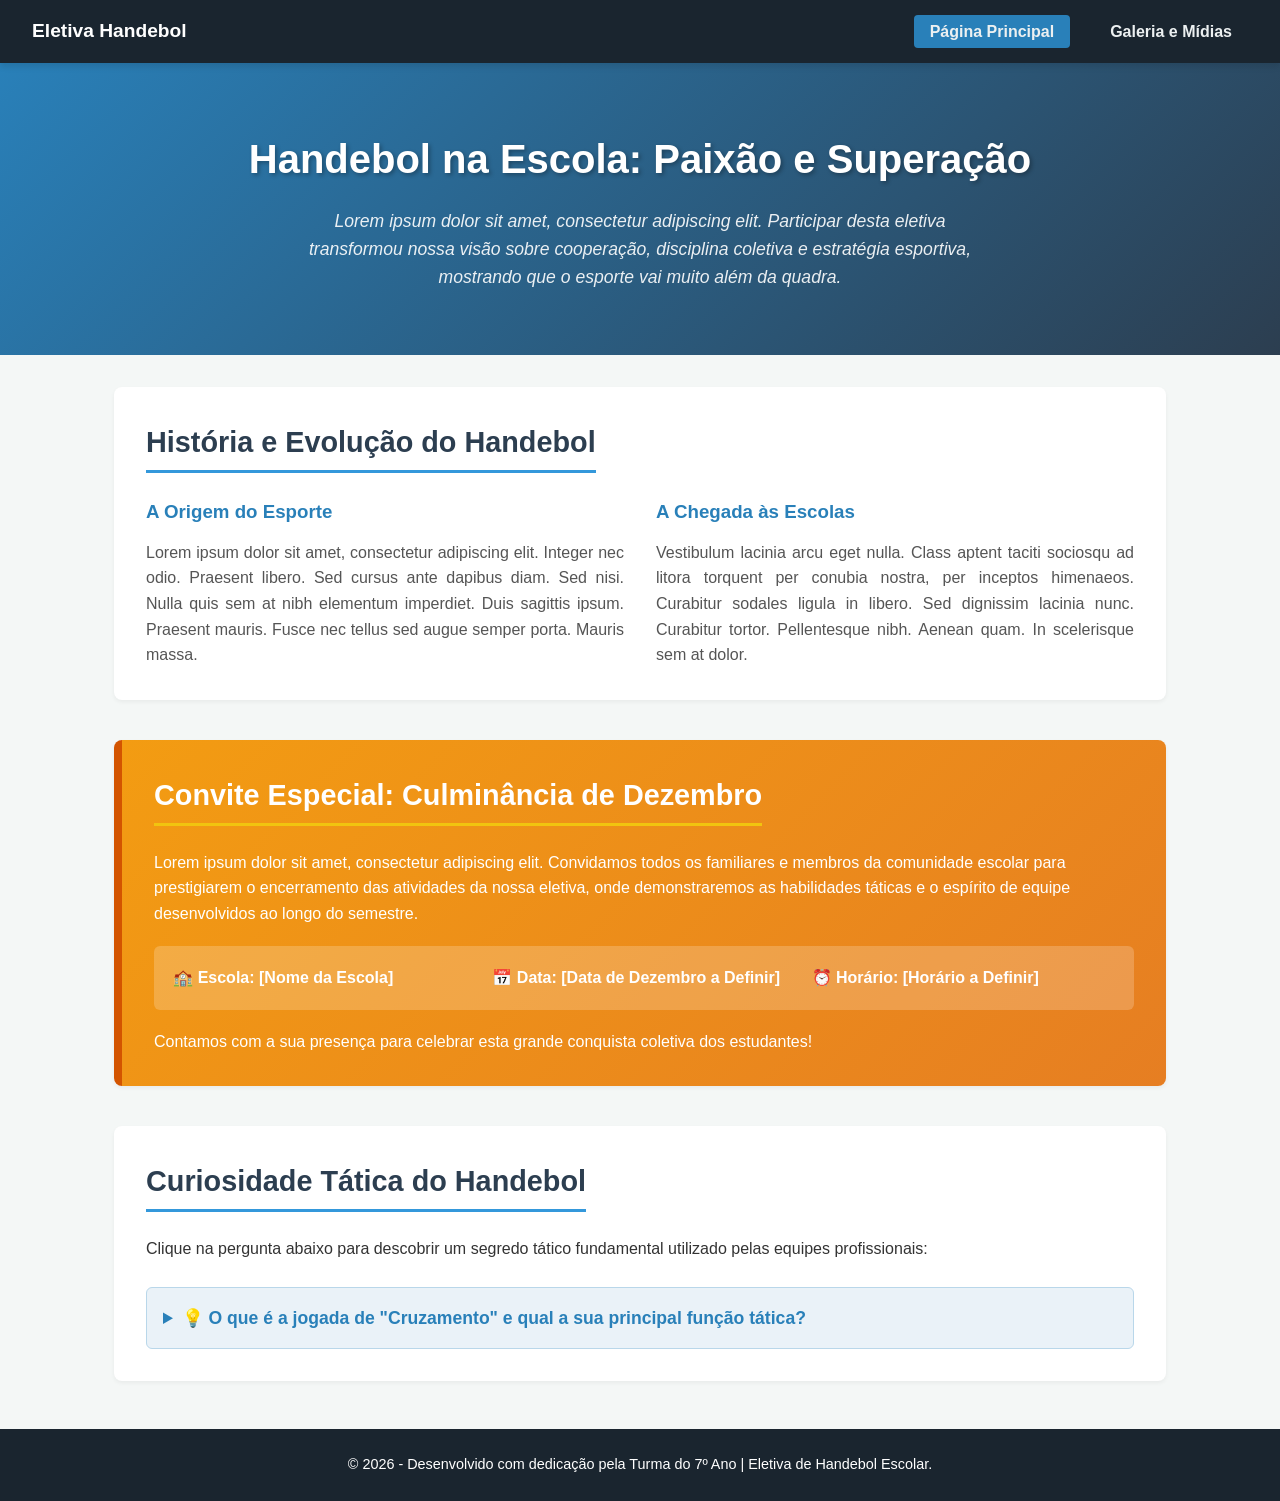
<file: index.html>
<!DOCTYPE html>
<!-- A tag DOCTYPE informa ao navegador que este documento utiliza a versão mais moderna do HTML (HTML5) -->
<html lang="pt-BR">
<!-- A tag <html> envolve todo o site. O atributo lang="pt-BR" define o idioma principal como Português do Brasil -->

<head>
    <!-- A tag <head> armazena metadados, configurações técnicas e estilos que não aparecem diretamente na página -->
    <meta charset="UTF-8">
    <!-- Define a codificação de caracteres como UTF-8, garantindo que acentos e símbolos funcionem perfeitamente -->
    <meta name="viewport" content="width=device-width, initial-scale=1.0">
    <!-- Garante a responsabilidade do site, adaptando a escala de visualização para celulares, tablets e computadores -->
    <title>Handebol na Escola - Eletiva 7º Ano</title>
    <!-- Define o título que aparece na aba do navegador -->

    <style>
        /* Reset global para padronizar margens, preenchimentos e cálculo de largura (box-sizing) */
        * {
            margin: 0;
            padding: 0;
            box-sizing: border-box;
            font-family: 'Segoe UI', Tahoma, Geneva, Verdana, sans-serif;
        }

        /* Estilização geral do corpo da página */
        body {
            background-color: #f4f7f6;
            color: #333333;
            line-height: 1.6;
        }

        /* 1. Menu de Navegação (nav) */
        nav {
            background-color: #1a252f;
            padding: 1rem 2rem;
            display: flex;
            justify-content: space-between;
            align-items: center;
            box-shadow: 0 4px 6px rgba(0, 0, 0, 0.1);
            position: sticky;
            top: 0;
            z-index: 1000;
        }

        nav .logo {
            color: #ffffff;
            font-size: 1.2rem;
            font-weight: bold;
        }

        nav ul {
            list-style: none;
            display: flex;
            gap: 1.5rem;
        }

        nav ul li a {
            color: #ecf0f1;
            text-decoration: none;
            font-weight: 600;
            padding: 0.5rem 1rem;
            border-radius: 4px;
            transition: background 0.3s ease;
        }

        nav ul li a:hover, nav ul li a.active {
            background-color: #2980b9;
        }

        /* 2. Cabeçalho Principal (header) */
        header {
            background: linear-gradient(135deg, #2980b9, #2c3e50);
            color: white;
            text-align: center;
            padding: 4rem 2rem;
        }

        header h1 {
            font-size: 2.5rem;
            margin-bottom: 1rem;
            text-shadow: 2px 2px 4px rgba(0,0,0,0.3);
        }

        header p {
            font-size: 1.1rem;
            max-width: 700px;
            margin: 0 auto;
            opacity: 0.9;
            font-style: italic;
        }

        /* Container principal para organizar as seções do site */
        main {
            max-width: 1100px;
            margin: 2rem auto;
            padding: 0 1.5rem;
            display: flex;
            flex-direction: column;
            gap: 2.5rem;
        }

        section {
            background: #ffffff;
            padding: 2rem;
            border-radius: 8px;
            box-shadow: 0 2px 4px rgba(0,0,0,0.05);
        }

        section h2 {
            color: #2c3e50;
            margin-bottom: 1.5rem;
            font-size: 1.8rem;
            border-bottom: 3px solid #3498db;
            display: inline-block;
            padding-bottom: 0.3rem;
        }

        /* 3. Seção de História do Handebol em 2 Colunas */
        .grid-duas-colunas {
            display: grid;
            grid-template-columns: 1fr 1fr;
            gap: 2rem;
        }

        @media (max-width: 768px) {
            .grid-duas-colunas {
                grid-template-columns: 1fr;
            }
        }

        .coluna h3 {
            color: #2980b9;
            margin-bottom: 0.8rem;
        }

        .coluna p {
            color: #555;
            text-align: justify;
        }

        /* 4. Seção de Convite Especial para a Culminância */
        .convite-culminancia {
            background: linear-gradient(135deg, #f39c12, #e67e22);
            color: white;
            border-left: 8px solid #d35400;
        }

        .convite-culminancia h2 {
            color: white;
            border-bottom-color: #f1c40f;
        }

        .detalhes-evento {
            background: rgba(255, 255, 255, 0.2);
            padding: 1.2rem;
            border-radius: 6px;
            margin: 1.2rem 0;
            display: grid;
            grid-template-columns: repeat(auto-fit, minmax(200px, 1fr));
            gap: 1rem;
        }

        .detalhes-evento p {
            font-weight: 600;
        }

        /* 5. Elemento Interativo Avançado (<details> e <summary>) */
        details {
            background: #eaf2f8;
            border: 1px solid #b9d7ea;
            border-radius: 6px;
            padding: 1rem;
            transition: background 0.3s;
        }

        details[open] {
            background: #d4e6f1;
        }

        summary {
            font-weight: bold;
            color: #2980b9;
            cursor: pointer;
            font-size: 1.1rem;
            outline: none;
        }

        details p {
            margin-top: 1rem;
            color: #333;
            text-align: justify;
        }

        /* 6. Rodapé (footer) */
        footer {
            background-color: #1a252f;
            color: white;
            text-align: center;
            padding: 1.5rem;
            margin-top: 3rem;
            font-size: 0.9rem;
        }
    </style>
</head>

<body>

    <!-- 1. Menu de Navegação (nav) com links para alternar entre as páginas do projeto -->
    <nav>
        <div class="logo">Eletiva Handebol</div>
        <ul>
            <li><a href="index.html" class="active">Página Principal</a></li>
            <li><a href="galeria.html">Galeria e Mídias</a></li>
        </ul>
    </nav>

    <!-- 2. Cabeçalho Principal (header) contendo o título e a reflexão madura sobre a eletiva -->
    <header>
        <h1>Handebol na Escola: Paixão e Superação</h1>
        <p>Lorem ipsum dolor sit amet, consectetur adipiscing elit. Participar desta eletiva transformou nossa visão sobre cooperação, disciplina coletiva e estratégia esportiva, mostrando que o esporte vai muito além da quadra.</p>
    </header>

    <!-- Conteúdo central estruturado do site -->
    <main>

        <!-- 3. Seção de História do Handebol dividida em 2 colunas -->
        <section>
            <h2>História e Evolução do Handebol</h2>
            <div class="grid-duas-colunas">
                <div class="coluna">
                    <h3>A Origem do Esporte</h3>
                    <p>Lorem ipsum dolor sit amet, consectetur adipiscing elit. Integer nec odio. Praesent libero. Sed cursus ante dapibus diam. Sed nisi. Nulla quis sem at nibh elementum imperdiet. Duis sagittis ipsum. Praesent mauris. Fusce nec tellus sed augue semper porta. Mauris massa.</p>
                </div>
                <div class="coluna">
                    <h3>A Chegada às Escolas</h3>
                    <p>Vestibulum lacinia arcu eget nulla. Class aptent taciti sociosqu ad litora torquent per conubia nostra, per inceptos himenaeos. Curabitur sodales ligula in libero. Sed dignissim lacinia nunc. Curabitur tortor. Pellentesque nibh. Aenean quam. In scelerisque sem at dolor.</p>
                </div>
            </div>
        </section>

        <!-- 4. Seção de Convite Especial para a Culminância de Dezembro -->
        <section class="convite-culminancia">
            <h2>Convite Especial: Culminância de Dezembro</h2>
            <p>Lorem ipsum dolor sit amet, consectetur adipiscing elit. Convidamos todos os familiares e membros da comunidade escolar para prestigiarem o encerramento das atividades da nossa eletiva, onde demonstraremos as habilidades táticas e o espírito de equipe desenvolvidos ao longo do semestre.</p>
            
            <div class="detalhes-evento">
                <p>🏫 Escola: [Nome da Escola]</p>
                <p>📅 Data: [Data de Dezembro a Definir]</p>
                <p>⏰ Horário: [Horário a Definir]</p>
            </div>

            <p>Contamos com a sua presença para celebrar esta grande conquista coletiva dos estudantes!</p>
        </section>

        <!-- 5. Elemento Interativo Avançado revelando uma curiosidade tática ao clique -->
        <section>
            <h2>Curiosidade Tática do Handebol</h2>
            <p>Clique na pergunta abaixo para descobrir um segredo tático fundamental utilizado pelas equipes profissionais:</p>
            <br>
            <details>
                <summary>💡 O que é a jogada de "Cruzamento" e qual a sua principal função tática?</summary>
                <p>Lorem ipsum dolor sit amet, consectetur adipiscing elit. O cruzamento ocorre quando dois jogadores de armação correm em direções opostas cruzando seus caminhos em velocidade. Essa movimentação gera dúvida imediata na defesa adversária (marcação individual), criando brechas e desequilíbrios para infiltrações ou arremessos livres na linha dos 9 metros.</p>
            </details>
        </section>

    </main>

    <!-- 6. Rodapé (footer) com os créditos da turma responsável -->
    <footer>
        <p>&copy; 2026 - Desenvolvido com dedicação pela Turma do 7º Ano | Eletiva de Handebol Escolar.</p>
    </footer>

</body>

</html>
</file>
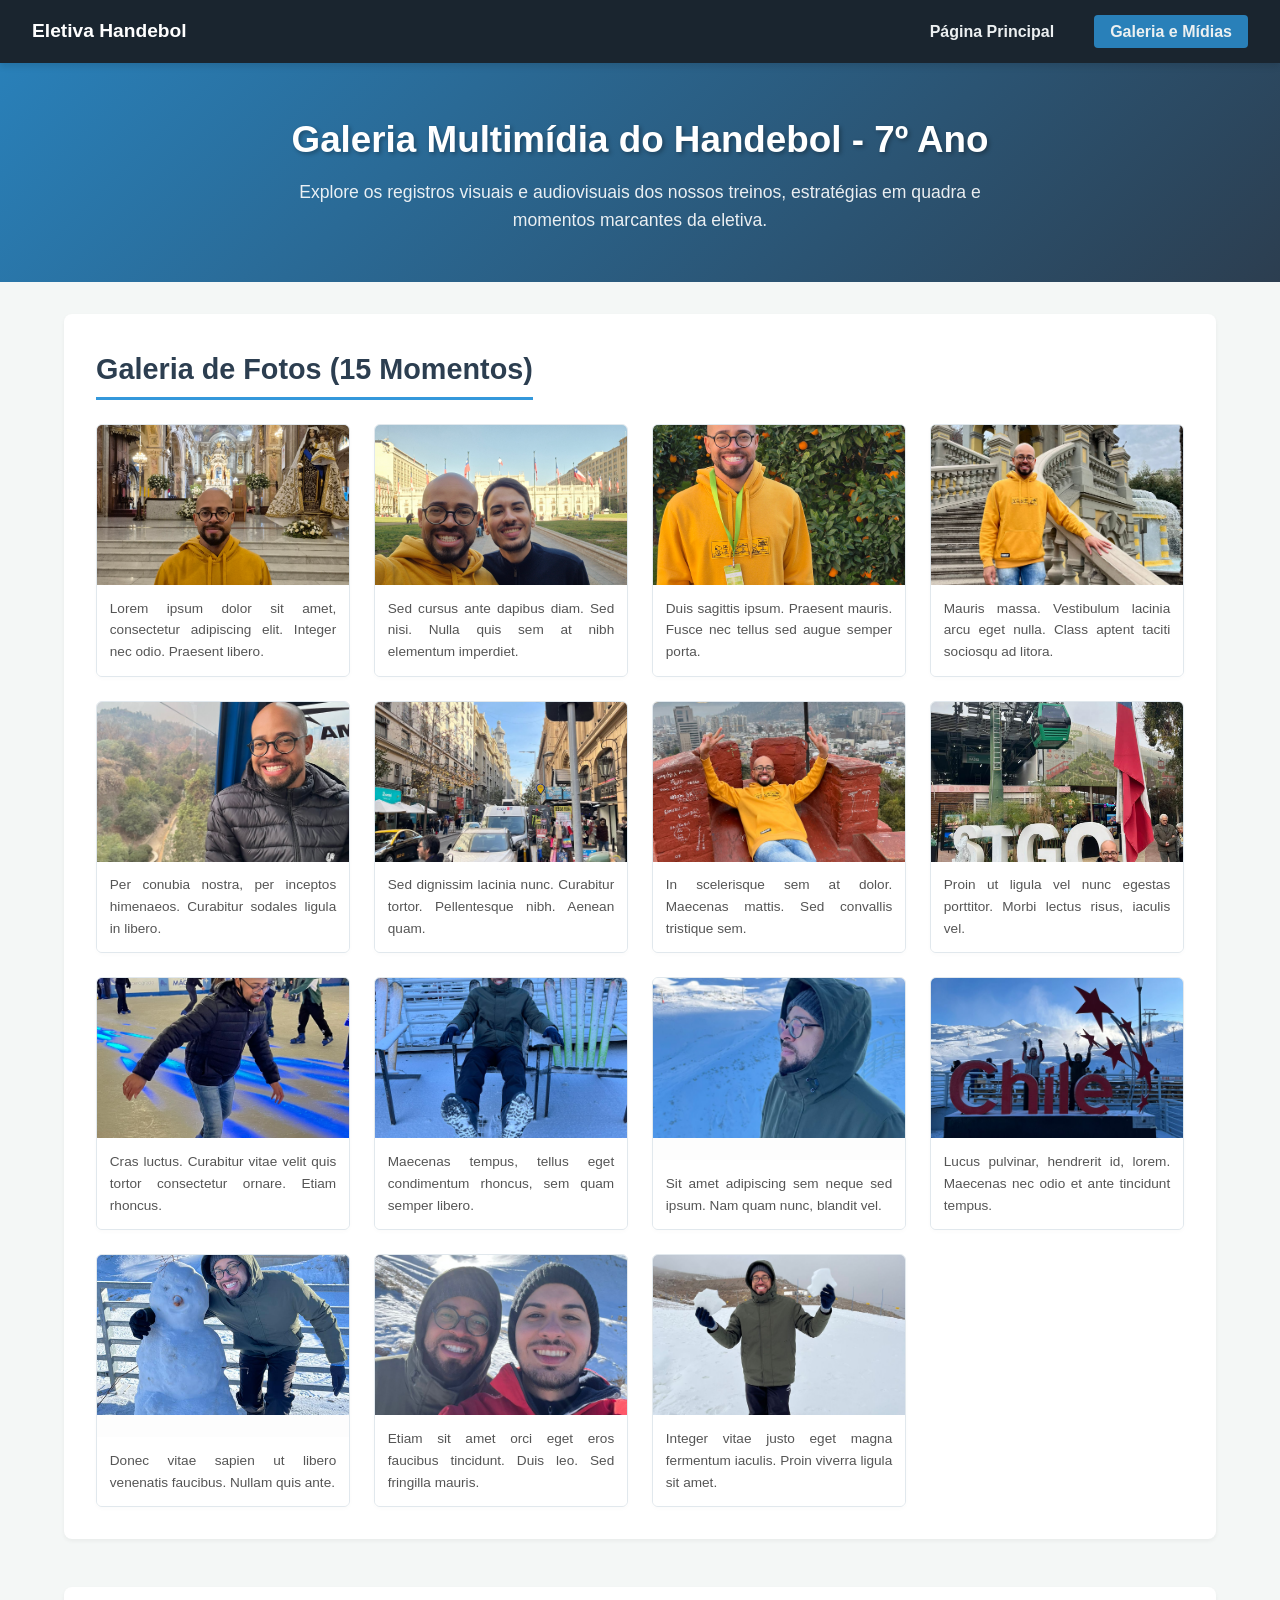
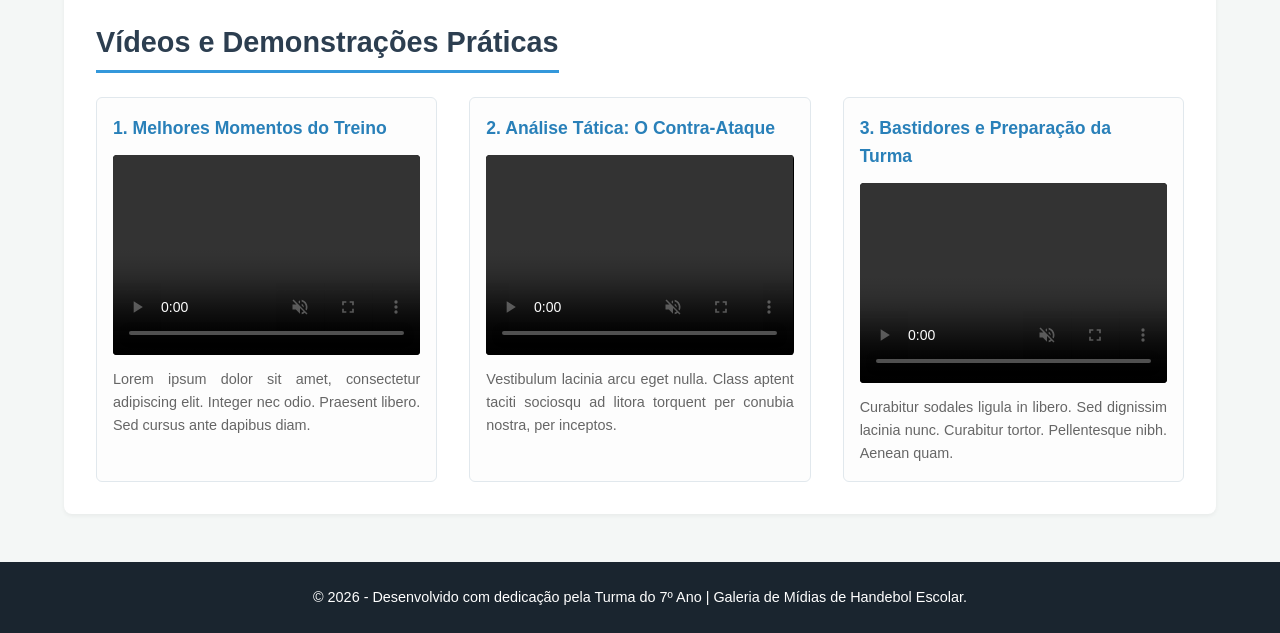
<file: galeria.html>
<!DOCTYPE html>
<!-- A tag DOCTYPE indica ao navegador que estamos utilizando o padrão moderno do HTML5 -->
<html lang="pt-BR">
<!-- A tag <html> engloba todo o documento. O atributo lang="pt-BR" define o idioma como Português do Brasil -->

<head>
    <!-- A tag <head> armazena configurações técnicas, metadados e estilos que dão identidade visual à página -->
    <meta charset="UTF-8">
    <!-- Define a codificação de caracteres UTF-8 para garantir que acentos e símbolos apareçam corretamente -->
    <meta name="viewport" content="width=device-width, initial-scale=1.0">
    <!-- Torna o site responsivo, ajustando o layout para telas de celulares, tablets e computadores -->
    <title>Galeria e Mídias - Handebol 7º Ano</title>
    <!-- Define o título que aparece na aba do navegador -->

    <style>
        /* Reset global para padronizar margens, espaçamentos e o cálculo de largura (box-sizing) */
        * {
            margin: 0;
            padding: 0;
            box-sizing: border-box;
            font-family: 'Segoe UI', Tahoma, Geneva, Verdana, sans-serif;
        }

        /* Estilização geral do corpo da página */
        body {
            background-color: #f4f7f6;
            color: #333333;
            line-height: 1.6;
        }

        /* 1. Menu de Navegação (nav) fixo no topo com links de alternância */
        nav {
            background-color: #1a252f;
            padding: 1rem 2rem;
            display: flex;
            justify-content: space-between;
            align-items: center;
            box-shadow: 0 4px 6px rgba(0, 0, 0, 0.1);
            position: sticky;
            top: 0;
            z-index: 1000;
        }

        nav .logo {
            color: #ffffff;
            font-size: 1.2rem;
            font-weight: bold;
        }

        nav ul {
            list-style: none;
            display: flex;
            gap: 1.5rem;
        }

        nav ul li a {
            color: #ecf0f1;
            text-decoration: none;
            font-weight: 600;
            padding: 0.5rem 1rem;
            border-radius: 4px;
            transition: background 0.3s ease;
        }

        nav ul li a:hover, nav ul li a.active {
            background-color: #2980b9;
        }

        /* 2. Cabeçalho Principal (header) */
        header {
            background: linear-gradient(135deg, #2980b9, #2c3e50);
            color: white;
            text-align: center;
            padding: 3rem 2rem;
        }

        header h1 {
            font-size: 2.3rem;
            margin-bottom: 0.5rem;
            text-shadow: 2px 2px 4px rgba(0,0,0,0.3);
        }

        header p {
            font-size: 1.1rem;
            max-width: 700px;
            margin: 0 auto;
            opacity: 0.9;
        }

        /* Container principal para estruturar as seções de mídia */
        main {
            max-width: 1200px;
            margin: 2rem auto;
            padding: 0 1.5rem;
            display: flex;
            flex-direction: column;
            gap: 3rem;
        }

        section {
            background: #ffffff;
            padding: 2rem;
            border-radius: 8px;
            box-shadow: 0 2px 4px rgba(0,0,0,0.05);
        }

        section h2 {
            color: #2c3e50;
            margin-bottom: 1.5rem;
            font-size: 1.8rem;
            border-bottom: 3px solid #3498db;
            display: inline-block;
            padding-bottom: 0.3rem;
        }

        /* 3. Seção de Fotos - Organizada em Grid Responsivo para exatamente 15 itens */
        .galeria-grid {
            display: grid;
            grid-template-columns: repeat(auto-fit, minmax(220px, 1fr));
            gap: 1.5rem;
        }

        /* A tag <figure> agrupa a imagem e sua respectiva legenda (<figcaption>) semanticamente */
        .foto-card {
            background: #fdfdfd;
            border: 1px solid #e1e8ed;
            border-radius: 6px;
            overflow: hidden;
            box-shadow: 0 2px 4px rgba(0,0,0,0.02);
            display: flex;
            flex-direction: column;
            justify-content: space-between;
            transition: transform 0.2s ease;
        }

        .foto-card:hover {
            transform: translateY(-4px);
            box-shadow: 0 4px 8px rgba(0,0,0,0.1);
        }

        /* A tag <img> exibe a imagem. O atributo width/height e object-fit garantem layout limpo */
        .foto-card img {
            width: 100%;
            height: 160px;
            object-fit: cover;
            background-color: #ddd; /* Cor de fundo caso a imagem demore a carregar */
        }

        /* A tag <figcaption> fornece uma legenda clara associada à imagem */
        .foto-card figcaption {
            padding: 0.8rem;
            font-size: 0.85rem;
            color: #555;
            text-align: justify;
            background-color: #fff;
        }

        /* 4. Seção de Vídeos - Grade para acomodar os 3 exemplos de vídeos */
        .video-grid {
            display: grid;
            grid-template-columns: repeat(auto-fit, minmax(320px, 1fr));
            gap: 2rem;
        }

        .video-card {
            background: #fdfdfd;
            border: 1px solid #e1e8ed;
            border-radius: 6px;
            padding: 1rem;
            display: flex;
            flex-direction: column;
            gap: 0.8rem;
        }

        .video-card h3 {
            font-size: 1.1rem;
            color: #2980b9;
        }

        /* Estilização para tags de vídeo locais e iframes do YouTube garantindo responsividade */
        .video-card video, 
        .video-card iframe {
            width: 100%;
            height: 200px;
            border-radius: 4px;
            border: none;
            background-color: #000;
        }

        .video-card p {
            font-size: 0.9rem;
            color: #666;
            text-align: justify;
        }

        /* 5. Rodapé (footer) */
        footer {
            background-color: #1a252f;
            color: white;
            text-align: center;
            padding: 1.5rem;
            margin-top: 3rem;
            font-size: 0.9rem;
        }
    </style>
</head>

<body>

    <!-- 1. Menu de Navegação (nav) permitindo alternar entre index.html e galeria.html -->
    <nav>
        <div class="logo">Eletiva Handebol</div>
        <ul>
            <li><a href="index.html">Página Principal</a></li>
            <li><a href="galeria.html" class="active">Galeria e Mídias</a></li>
        </ul>
    </nav>

    <!-- 2. Cabeçalho da Página de Galeria -->
    <header>
        <h1>Galeria Multimídia do Handebol - 7º Ano</h1>
        <p>Explore os registros visuais e audiovisuais dos nossos treinos, estratégias em quadra e momentos marcantes da eletiva.</p>
    </header>

    <!-- Conteúdo Principal da Galeria -->
    <main>

        <!-- 3. Seção de Fotos contendo EXATAMENTE 15 ITENS com tags <figure>, <img> e <figcaption> -->
        <section>
            <h2>Galeria de Fotos (15 Momentos)</h2>
            <div class="galeria-grid">

                <!-- Item 1 -->
                <figure class="foto-card">
                    <img src="foto1.jpg" alt="Estudantes aquecendo antes da partida de handebol">
                    <figcaption>Lorem ipsum dolor sit amet, consectetur adipiscing elit. Integer nec odio. Praesent libero.</figcaption>
                </figure>

                <!-- Item 2 -->
                <figure class="foto-card">
                    <img src="foto2.jpg" alt="Demonstração de passe de ombro na quadra escolar">
                    <figcaption>Sed cursus ante dapibus diam. Sed nisi. Nulla quis sem at nibh elementum imperdiet.</figcaption>
                </figure>

                <!-- Item 3 -->
                <figure class="foto-card">
                    <img src="foto3.jpg" alt="Posicionamento tático da defesa em linha de 6 metros">
                    <figcaption>Duis sagittis ipsum. Praesent mauris. Fusce nec tellus sed augue semper porta.</figcaption>
                </figure>

                <!-- Item 4 -->
                <figure class="foto-card">
                    <img src="foto4.jpg" alt="Exercício prático de drible e progressão rápida">
                    <figcaption>Mauris massa. Vestibulum lacinia arcu eget nulla. Class aptent taciti sociosqu ad litora.</figcaption>
                </figure>

                <!-- Item 5 -->
                <figure class="foto-card">
                    <img src="foto5.jpg" alt="Goleiro realizando defesa defensiva importante">
                    <figcaption>Per conubia nostra, per inceptos himenaeos. Curabitur sodales ligula in libero.</figcaption>
                </figure>

                <!-- Item 6 -->
                <figure class="foto-card">
                    <img src="foto6.jpg" alt="Alunos organizando os cones para treinamento de agilidade">
                    <figcaption>Sed dignissim lacinia nunc. Curabitur tortor. Pellentesque nibh. Aenean quam.</figcaption>
                </figure>

                <!-- Item 7 -->
                <figure class="foto-card">
                    <img src="foto7.jpg" alt="Orientação técnica do professor com a equipe reunida">
                    <figcaption>In scelerisque sem at dolor. Maecenas mattis. Sed convallis tristique sem.</figcaption>
                </figure>

                <!-- Item 8 -->
                <figure class="foto-card">
                    <img src="foto8.jpg" alt="Arremesso em suspensão realizado por aluno destaque">
                    <figcaption>Proin ut ligula vel nunc egestas porttitor. Morbi lectus risus, iaculis vel.</figcaption>
                </figure>

                <!-- Item 9 -->
                <figure class="foto-card">
                    <img src="foto9.jpg" alt="Comemoração de gol coletivo da turma do sétimo ano">
                    <figcaption>Cras luctus. Curabitur vitae velit quis tortor consectetur ornare. Etiam rhoncus.</figcaption>
                </figure>

                <!-- Item 10 -->
                <figure class="foto-card">
                    <img src="foto10.jpg" alt="Prática de troca de passes em duplas rápidas">
                    <figcaption>Maecenas tempus, tellus eget condimentum rhoncus, sem quam semper libero.</figcaption>
                </figure>

                <!-- Item 11 -->
                <figure class="foto-card">
                    <img src="foto11.jpg" alt="Alinhamento e cumprimento esportivo fair play entre equipes">
                    <figcaption>Sit amet adipiscing sem neque sed ipsum. Nam quam nunc, blandit vel.</figcaption>
                </figure>

                <!-- Item 12 -->
                <figure class="foto-card">
                    <img src="foto12.jpg" alt="Treinamento focado no bloqueio defensivo coletivo">
                    <figcaption>Lucus pulvinar, hendrerit id, lorem. Maecenas nec odio et ante tincidunt tempus.</figcaption>
                </figure>

                <!-- Item 13 -->
                <figure class="foto-card">
                    <img src="foto13.jpg" alt="Estudantes hidratando-se durante a pausa do treino">
                    <figcaption>Donec vitae sapien ut libero venenatis faucibus. Nullam quis ante.</figcaption>
                </figure>

                <!-- Item 14 -->
                <figure class="foto-card">
                    <img src="foto14.jpg" alt="Simulação de contra-ataque rápido em superioridade numérica">
                    <figcaption>Etiam sit amet orci eget eros faucibus tincidunt. Duis leo. Sed fringilla mauris.</figcaption>
                </figure>

                <!-- Item 15 -->
                <figure class="foto-card">
                    <img src="foto15.jpg" alt="Foto oficial da turma participante da eletiva de handebol">
                    <figcaption>Integer vitae justo eget magna fermentum iaculis. Proin viverra ligula sit amet.</figcaption>
                </figure>

            </div>
        </section>

        <!-- 4. Seção de Vídeos - Combinando exemplos locais (<video>) e incorporados (<iframe>) -->
        <section>
            <h2>Vídeos e Demonstrações Práticas</h2>
            <div class="video-grid">

                <!-- Vídeo 1: Exemplo com tag <video> local para arquivo mp4 -->
                <div class="video-card">
                    <h3>1. Melhores Momentos do Treino</h3>
                    <!-- A tag <video> reproduz arquivos locais. Os atributos controls, autoplay e muted controlam a reprodução -->
                    <video controls muted>
                        <source src="video1.mp4" type="video/mp4">
                        Seu navegador não suporta a tag de vídeo. Atualize seu navegador para assistir.
                    </video>
                    <p>Lorem ipsum dolor sit amet, consectetur adipiscing elit. Integer nec odio. Praesent libero. Sed cursus ante dapibus diam.</p>
                </div>

                <!-- Vídeo 2: Exemplo com tag <iframe> incorporada do YouTube -->
                <!-- Vídeo 2: Exemplo de vídeo local salvo na mesma pasta -->
<div class="video-card">
    <h3>2. Análise Tática: O Contra-Ataque</h3>
    <!-- A tag <video> reproduz o arquivo mp4 que está na mesma pasta -->
    <video controls muted>
        <source src="video2.mp4" type="video/mp4">
        Seu navegador não suporta a tag de vídeo. Atualize seu navegador para assistir.
    </video>
    <p>Vestibulum lacinia arcu eget nulla. Class aptent taciti sociosqu ad litora torquent per conubia nostra, per inceptos.</p>
</div>

                <!-- Vídeo 3: Exemplo com tag <video> local para arquivo mp4 -->
                <div class="video-card">
                    <h3>3. Bastidores e Preparação da Turma</h3>
                    <video controls muted>
                        <source src="video3.mp4" type="video/mp4">
                        Seu navegador não suporta a tag de vídeo. Atualize seu navegador para assistir.
                    </video>
                    <p>Curabitur sodales ligula in libero. Sed dignissim lacinia nunc. Curabitur tortor. Pellentesque nibh. Aenean quam.</p>
                </div>

            </div>
        </section>

    </main>

    <!-- 5. Rodapé (footer) com créditos da turma -->
    <footer>
        <p>&copy; 2026 - Desenvolvido com dedicação pela Turma do 7º Ano | Galeria de Mídias de Handebol Escolar.</p>
    </footer>

</body>

</html>
</file>
